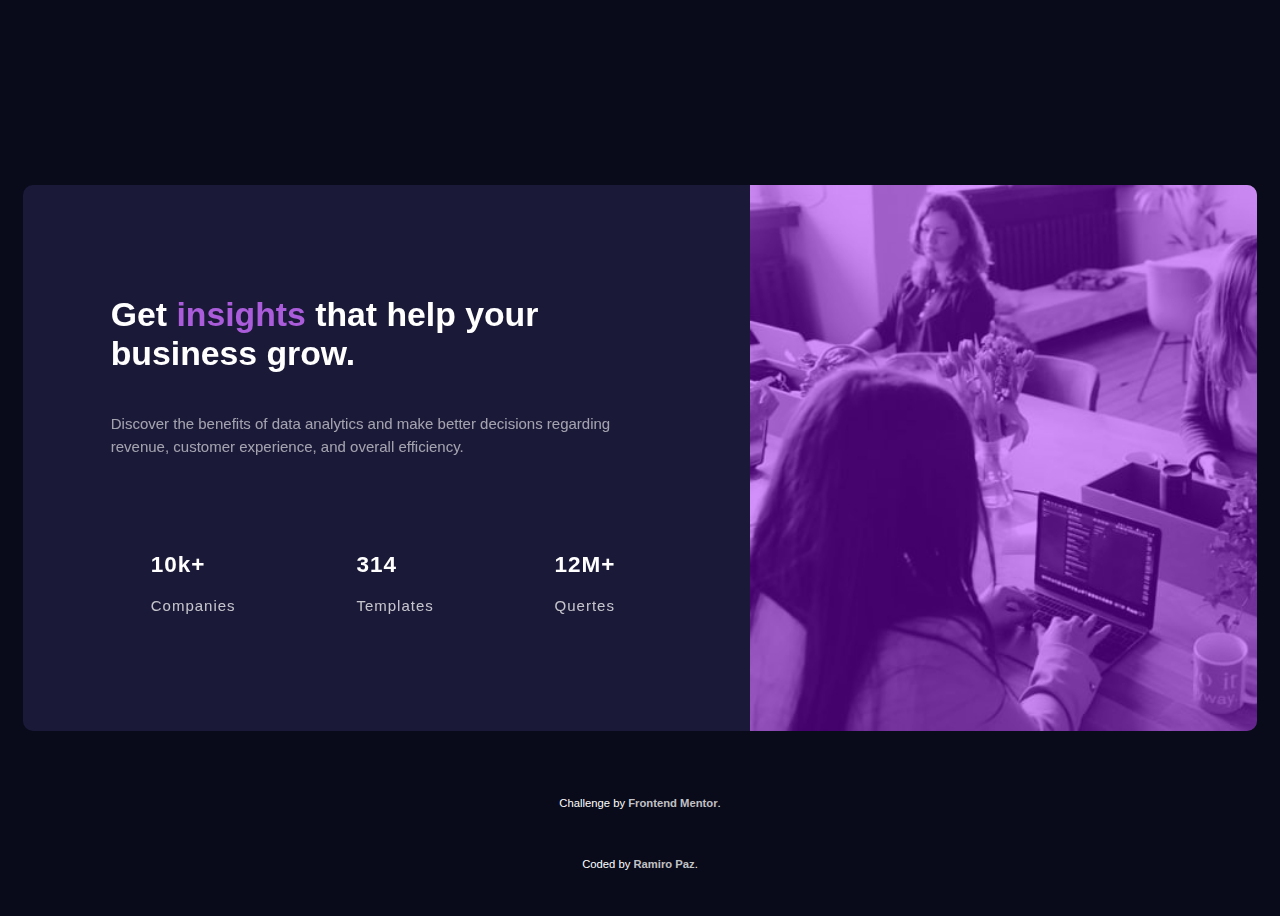
<file: index.html>
<!DOCTYPE html>
<html lang="en">
<head>
  <meta charset="UTF-8">
  <meta name="viewport" content="width=device-width, initial-scale=1.0"> <!-- displays site properly based on user's device -->
  <link href="styles.css" rel="stylesheet">

  <link rel="icon" type="image/png" sizes="32x32" href="./images/favicon-32x32.png">
  
  <title>Frontend Mentor | Stats preview card component</title>

  <!-- Feel free to remove these styles or customise in your own stylesheet 👍 -->
</head>
<body>
  
  <main>
    <section>
      
      <h1> Get <span>insights </span> that help your business grow. </h1>
      <div class="card">
        
        <p class="lead"> Discover the benefits of data analytics and make better decisions regarding revenue, customer 
          experience, and overall efficiency.</p>
          
        <ul>
          <li>
            <h2>10k+</h2>
              <p>Companies</p>
              
            </li>
            <li>
              <h2>314</h2>
              <p>Templates</p>
              
            </li>
            <li>
              <h2>12M+</h2>
              <p>Quertes</p>
              
            </li>
          </ul>
          
        </div>
      </section>  
        <div class="bg-img">
          <div class="overlay"></div><div class="overlay-2"></div>

        </div>
      </main>  
      <footer class="attribution">
        <p>
          Challenge by <a href="https://www.frontendmentor.io?ref=challenge" target="_blank">Frontend Mentor</a>. 
        </p>
        <p>Coded by <a href="https://www.instagram.com/ramaa.paz/">Ramiro Paz</a>.
        </p>
    </footer>
    </body>
    </html>
</file>
<file: styles.css>
/* atribution styles*/
.attribution { font-size: 11px; text-align: center; }
.attribution a { color: hsl(228, 45%, 44%); }



/* atributos */

@import url('https://fonts.googleapis.com/css2? family = Lexend + Deca: wght @ 400; 700 & display = swap');

:root{
    font-size: 15px;
    --prim-dark-blue: hsl(233,47%, 7%);
    --prim-sat-blue: hsl(244, 38%, 16%);
    --prim-violet: hsl(277, 64%, 61%);
    --neu-white: hsl(0, 0%, 100%);
    --neu-trans-white: hsla(0, 0%, 100%, 0.75);
    --neu-more-trans-white: hsla(0,0%,100%, 0.6);
    --bg-viol: hsl(277deg, 100%, 50%, 0.42);
    --bg-light-violet: hsl(293deg, 42%, 35%, 0.24);


}

/*defaults */

*,::after
*,::before{
    margin: 0;
    padding: 0;
    box-sizing: border-bodex;
}

body{
    display: flex;
    font-family: "inter", sans-serif;
    min-height: 100vh;
    background-color: var(--prim-dark-blue) ;
    color: var(--neu-white);
    font-weight: 400;
    justify-content: center;
    align-items: center;


}

main{
    display: flex;
    min-width: 600px;
    z-index: 1;
    margin: 1em;
    
}

section{
    background: var(--prim-sat-blue);
    border-radius: 10px 0 0 10px;
    display: flex;
    width: 570px;
    min-width: 300px;
    flex-direction: column;
    padding: 5.85em 7em 5.85em 5.85em ;
    border-radius: 10px 0 0 10px;


}

section h1 span{
    color: var(--prim-violet);
}

section h1{
    color: var(--neu-white);
    font-size: 2.25rem;
    font-weight: 700;
    margin-bottom: 0.75em;
}
section .lead{
    color: var(--neu-more-trans-white);
    line-height: 1.5em;
    margin-bottom: 5em;
}

section ul{
    list-style: none;
    display: flex;
    letter-spacing: 1px;
    justify-content:space-between;
}

section ul li p{
    color: var(--neu-trans-white);
 
    
}

section .card{
    margin-right: 2em;
}

.bg-img{
        min-height: 10em;
        width: 540px;
        min-width: 200px;
        background: url(./image-header-desktop.jpg);
        background-repeat: no-repeat;
        background-size: cover;
        border-radius: 0 10px 10px 0;
        overflow: hidden;

}

.overlay{
    background: var(--bg-viol);
    height: 100%;
}

.overlay-2{
    background: var(--bg-light-violet);
    height: 100%;
    mix-blend-mode: color-burn;
}

.attribution{
    position: absolute;
    bottom: 0;
    font-size: 0.75rem;
    line-height: 50px;
}

.attribution a{
    text-decoration: none;
    color: var(--neu-trans-white);
    font-weight: bold;
}

/* MEDIA QUERIES */

@media only screen and (max-width:1024px){
    :root{
        font-size: 12px;
    }

    section{
        padding: 3em 4.5em 3em 3em;
    }
}

@media only screen and (max-width:625px) {
    body{
        flex-direction: column;
    }
    main{
        flex-direction: column-reverse;
        margin: 10px;
        min-width: 200px;
        margin-top:  5em;
    }
    section{
        padding: 0;
        padding: 3em; /*jerarquia*/
        width: 300px;
        border-radius: 0 0 10px 10px;
    }   

    section h1, section .lead{
        text-align: center;
    }

    section .lead{
        font-size: 1.1rem;
        margin-bottom: 2em;
        line-height: 1,75em;

    }

    section content{
        margin-right: 0;
    }

    section ul{
        flex-direction: column;
        align-items: center;
    }
    section ul li{
        margin-bottom: 2em;
    }

    section ul h2{
        font-size: 2rem;
        text-align: center;
        margin-bottom: 0.25em;
    }

    section ul p{
        font-size: 1.05rem;
    }

    .bg-img{
        height: 220px;
        width: 300px;
        border-radius: 10px 10px 0 0;
        background: url(./mobile-design.jpg) no-repeat;
        background-size: contain;
    }

    .attribution{
        position: relative;
        margin-top: 20px;
    }
}
</file>
